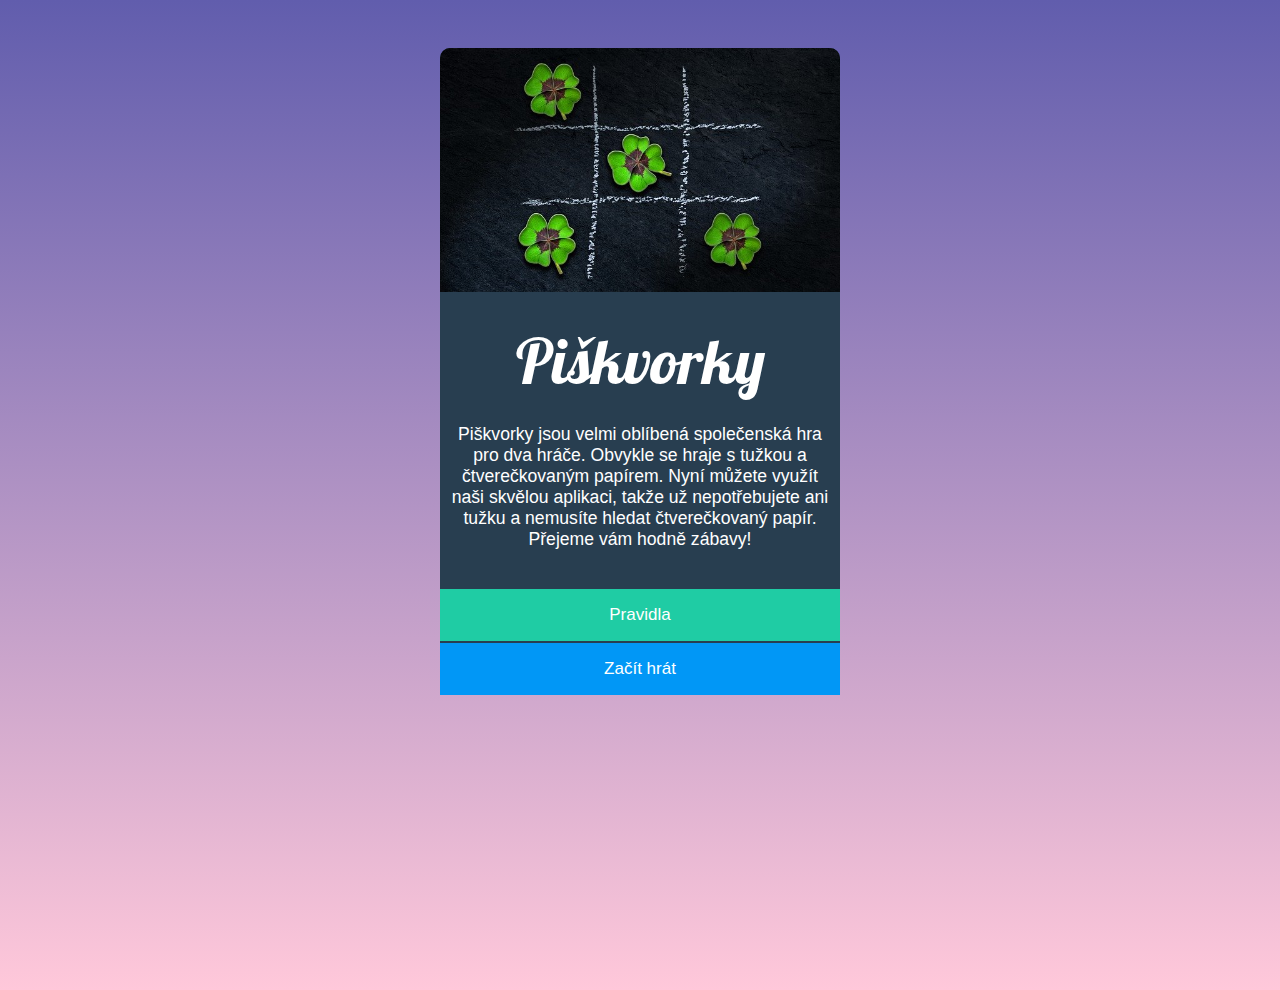
<file: index.html>
<!DOCTYPE html>
<html lang="cz">
  <head>
    <meta charset="UTF-8" />
    <meta name="viewport" content="width=device-width, initial-scale=1.0" />
    <title>Piškvorky</title>
    <link
      href="https://fonts.googleapis.com/css2?family=Lobster&display=swap"
      rel="stylesheet"/>
    <link rel="stylesheet" href="style.css" />
  </head>
  <body>
    <div class="uvod">
      <img class="obrazek" src="obrazky/uvodni.jpg" alt="Piškvorky" />
      <h1 class="nadpis">Piškvorky</h1>
      <div class="obsah">
        <p>
          Piškvorky jsou velmi oblíbená společenská hra pro dva hráče. Obvykle
          se hraje s tužkou a čtverečkovaným papírem. Nyní můžete využít naši
          skvělou aplikaci, takže už nepotřebujete ani tužku a nemusíte hledat
          čtverečkovaný papír. Přejeme vám hodně zábavy!
        </p>
      </div>
      <a
        class="tlacitka button1__rules"
        href="https://czechitas-podklady.cz/Piskvorky-pravidla/"
        >Pravidla</a>
      <a class="tlacitka button2__start" href="hra.html">Začít hrát</a>
    </div>
  </body>
</html>
</file>
<file: style.css>
::before,
::after {
  box-sizing: border-box;
}


html {
  height: 100vh;
  padding-top: 40px;
  padding-bottom: 50px;
  margin: 0;
  color: #ffffff;
  font-family: Arial, Helvetica, sans-serif;
  font-size: 1.1rem;
  text-align: center;
  font-weight: 400;
  background: linear-gradient(#615dad, #ffc8da) no-repeat;
}

.uvod {
  margin: 0 auto;
  max-width: 400px;
  background-color: #283e50;
  border-radius: 10px;
}

.obrazek {
  width: 100%;
  border-top-left-radius: 10px;
  border-top-right-radius: 10px;
}

.obsah {
  padding-left: 8px;
  padding-right: 8px;
  padding-bottom: 20px;
}

.nadpis {
  margin-top: 24px;
  margin-bottom: 24px;
  font-family: "Lobster", sans-serif;
  font-size: 3.6rem;
  font-weight: 400;
}

.tlacitka {
  width: 100%;
  padding-top: 16px;
  padding-bottom: 16px;
  margin: 0;
  border-top: 2px solid #283e50;
  display: block;
  margin: 0;
  text-decoration: none;
  color: #ffffff;
}

.button1__rules {
  background-color: #1fcca4;
}

.button1__rules:hover {
  background-color: #1cbb96;
  cursor: pointer;
}

.button2__start {
  background-color: #0197f6;
}

.button2__start:hover {
  background-color: #0090e9;
  cursor: pointer;
}





/*hra */

.game-body {
  display: flex;
  flex-direction: column;
  align-items: center;
  font-family: "lobster", sans-serif;
  margin: auto;
}

.game-main-title {
  font-family: Lobster;
  font-weight: lighter;
  color: #ffffff;
  font-size: 60px;
  margin: 5px 0 5px 0;
  margin-bottom: -12px;
}

.game-buttons-container {
  display: flex;
  justify-content: space-between;
  width: 100%;
  max-width: 80vmin;
  align-items: baseline;
  margin-bottom: 10px;
  margin-bottom: -12px;
}

.game-player-button {
  display: flex;
  flex-direction: row;
  justify-content: flex-start;
  align-items: center;
  background-color: transparent;
  border: none;
  cursor: pointer;
  position: relative;
}

.title-button {
  font-family:Arial, Helvetica, sans-serif;
  color: white;
  text-transform: uppercase;
  font-size: 24px;
  padding-right: 10px;
  font-weight: bolder;
}

#nowPlayer {
  width: 5vmin;
  height: 5vmin;
  filter: invert(100%);
  background-color: none;
}

.game-buttons {
  display: flex;
  flex-basis: 50%;
  justify-content: flex-end;
  gap: 10px;
  align-items: center;
}

a {
  text-decoration: none;
  color: white;
  font-size: 17px;
  display: flex;
  justify-content: center;
  align-items: center;
}

.game-button-home {
  width: 40px;
  height: 40px;
  background-color: #1fcca4;
  border: none;
  border-radius: 3px;
  box-shadow: 2px 2px 3px #5b579e;
}

.game-button-home:hover {
  background-color: #1cbb96;
}

.game-button-restart {
  width: 40px;
  height: 40px;
  background-color: #0197f6;
  border: none;
  border-radius: 3px;
  box-shadow: 2px 2px 3px #5b579e;
}

.game-button-restart:hover {
  background-color: #0090e9;
}

.grid {
  display: grid;
  max-width: 80vmin;
  grid-template-columns: repeat(10, 1fr);
  grid-template-rows: repeat(10, 1fr);

}

.cell-grid {
  width: 8vmin;
  height: 8vmin;
  opacity: 60%;
  border: 0.1rem solid black;
  display: block;
  background: rgba(255, 255, 255, 0.448);
}

.cell-grid:hover,
.cell-grid:focus {
  background-color: rgb(155, 153, 153);
  cursor: pointer;
}

/* третє завдання */

.board__field--circle {
  position: relative;
}

.board__field--circle::before {
  content: '';
  display: block;
  width: 8vmin;
  height: 8vmin;
  border-radius: 50%;
  position: absolute;
  top: 50%;
  left: 50%;
  transform: translate(-50%, -50%);
  border: 4px solid #000000;
  animation: circlegrow 0.15s ease-in-out forwards;
}

@keyframes circlegrow {
  from {
    height: 0;
    width: 0;
  }

  to {
    height: 70%;
    width: 70%;
  }
}

.board__field--cross {
  position: relative;
}

.board__field--cross::before,
.board__field--cross::after {
  content: "";
  position: absolute;
  top: 10%;
  left: 45%;
  height: 8vmin;
  width: 8vmin;
  background-color: #000000;
  animation: crossgrow 0.15s ease-in-out forwards;
}

.board__field--cross::before {
  transform: rotate(45deg);
}

.board__field--cross::after {
  transform: rotate(-45deg);
}

@keyframes crossgrow {
  from {
    height: 0%;
    width: 0px;
  }
  to {
    height: 85%;
    width: 4px;
  }
}
</file>
